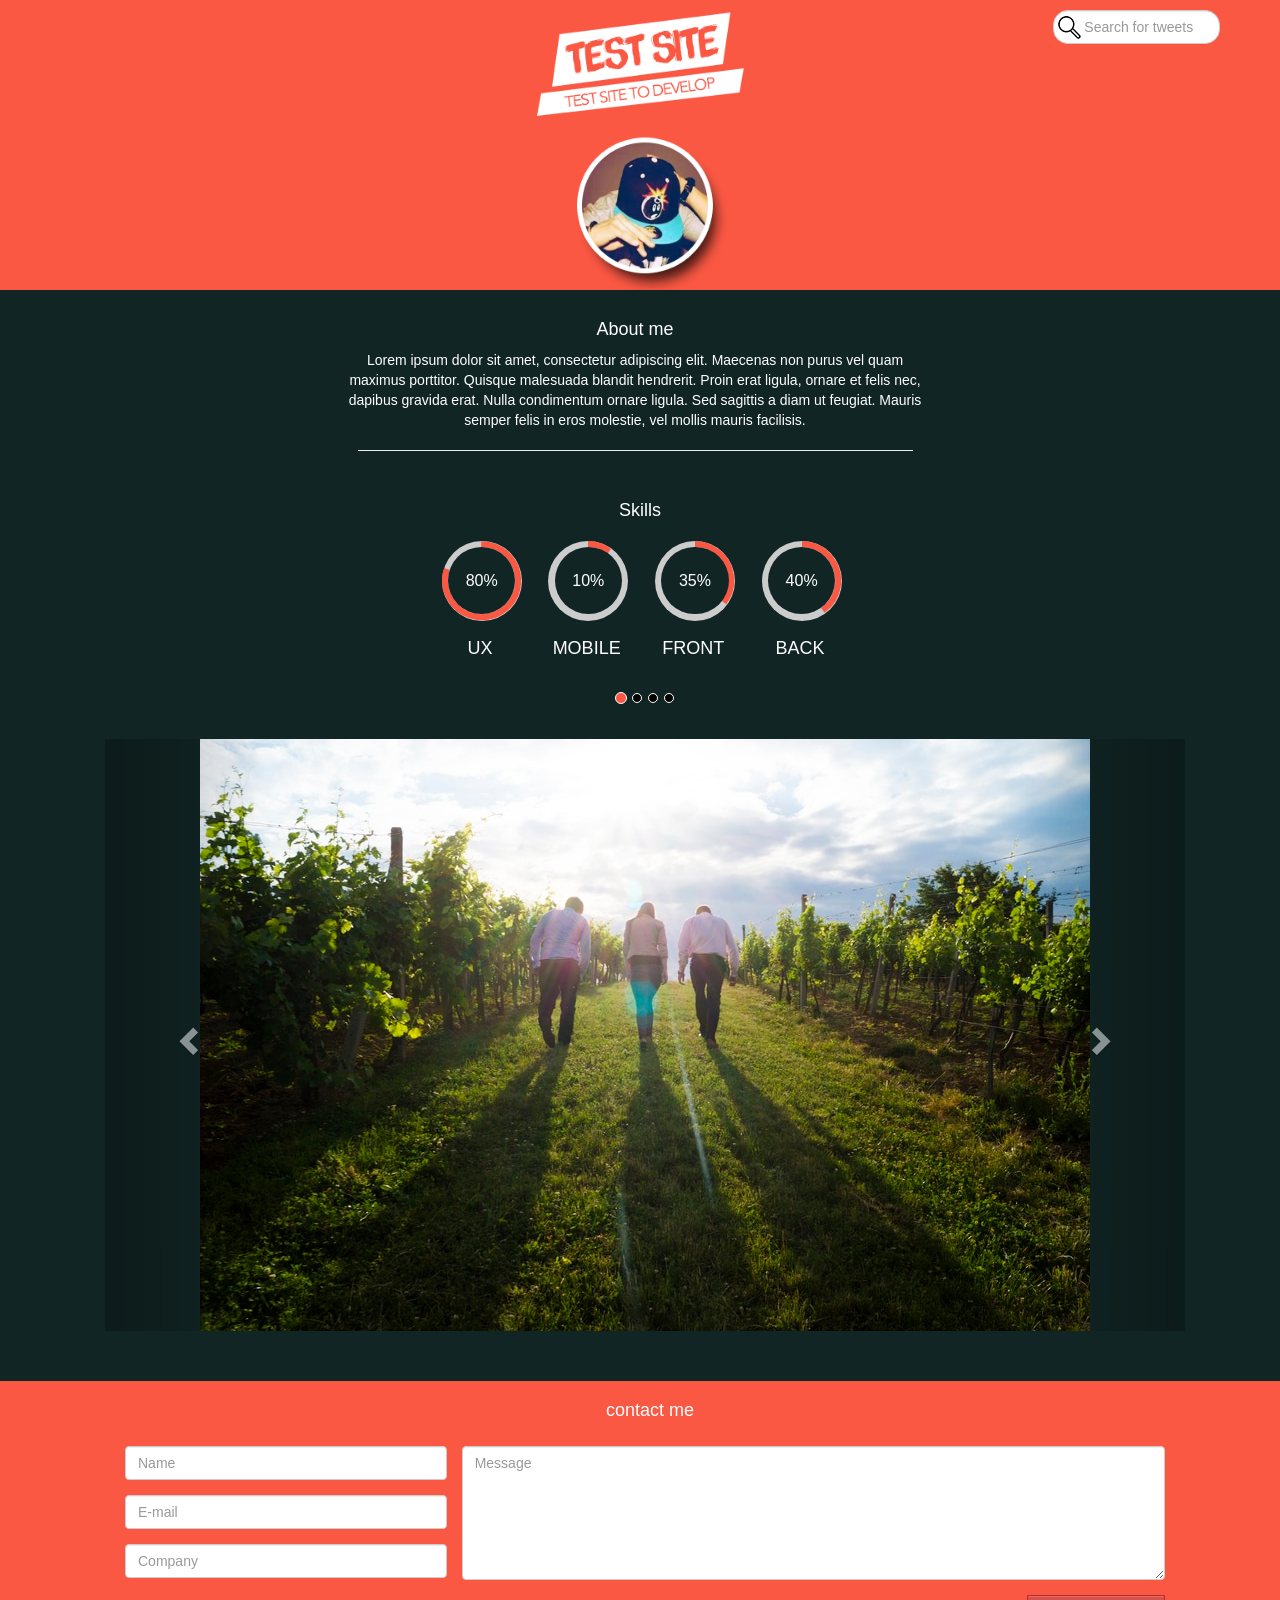
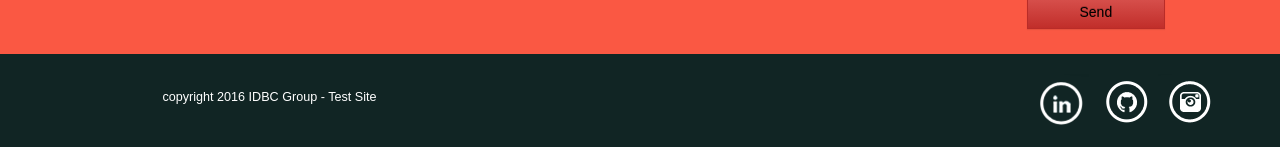
<file: index.html>
<!DOCTYPE html>
<html lang="es">

<head>
	<meta charset="utf-8">
	<meta name="viewport" content="width=device-width, initial-scale=1">
	
	<title>Test site para IDBC Group</title>
	
	<!-- para el uso de estilos de Bootstrap -->
	<link href="css/bootstrap.min.css" rel="stylesheet">
	<link href="css/bootstrap-theme.min.css" rel="stylesheet">
	<!-- ciruclos publicos para la visualizaci�n de los skills -->
	<link href="css/circle-pure-css.css" rel="stylesheet">
	<!-- stylesheet propio para la actividad -->
	<link href="css/test-site-style.css" rel="stylesheet">
	
</head>

<body>
	<!-- Header de la pagina con la imagen que redirig� al home y la barra de busqueda -->
	<header class="jumbotron">
		<div class="container-fluid">
			<div class="row row-header">
				<div class="col-xs-12 col-sm-3 col-sm-offset-1 col-sm-push-8 col-lg-2 col-lg-offset-2">
					<input type="text" class="form-control" id="top-search" name="name" placeholder="Search for tweets">
				</div>
				<div class="col-xs-12 col-sm-4 col-sm-offset-4 col-sm-pull-4">
					<img onclick="likeHome()" src="img/headerTrans.png" class="img-responsive logo" alt="logo header">
				</div>
			</div>
		</div>
		
	</header>
	
	<!-- Contenedor de la informacion de Home1 -->
	<div id="myinfo" class="container-fluid container-info">
		<!-- Informacion personal -->
		<div class="row row-info">
			<div class="col-xs-12 col-sm-6 col-sm-offset-3">
				<h4 align="center">About me</h4>
				<p align="center">
					Lorem ipsum dolor sit amet, consectetur adipiscing elit.
					Maecenas non purus vel quam maximus porttitor.
					Quisque malesuada blandit hendrerit.
					Proin erat ligula, ornare et felis nec, dapibus gravida erat.
					Nulla condimentum ornare ligula.
					Sed sagittis a diam ut feugiat.
					Mauris semper felis in eros molestie, vel mollis mauris facilisis.
				</p>
				
				<!-- barra separadora con las dimensiones de esta columna bootstrap -->
				<hr>
			</div>
		</div>
		<!-- Circulos de habilidades, manejados con una libreria publica, solo css -->
		<div class="row row-skills">
			<div class="col-xs-12">
				<h4 align=center>Skills</h4>
			</div>
		</div>
		<div class="row row-skills" align="center">
			<div class="col-xs-2 col-xs-offset-2 col-md-1 col-md-offset-4">
				<div class="c100 p80 small ronier-color circle-div">
					<span>80%</span>
					<div class="slice">
						<div class="bar"></div>
						<div class="fill"></div>
					</div>
				</div>
			</div>
			<div class="col-xs-2 col-md-1">
				<div class="c100 p10 small ronier-color circle-div">
					<span>10%</span>
					<div class="slice">
						<div class="bar"></div>
						<div class="fill"></div>
					</div>
				</div>
			</div>
			<div class="col-xs-2 col-md-1">
				<div class="c100 p35 small ronier-color circle-div">
					<span>35%</span>
					<div class="slice">
						<div class="bar"></div>
						<div class="fill"></div>
					</div>
				</div>
			</div>
			<div class="col-xs-2 col-md-1">
				<div class="c100 p40 small ronier-color circle-div">
					<span>40%</span>
					<div class="slice">
						<div class="bar"></div>
						<div class="fill"></div>
					</div>
				</div>
			</div>
		</div>
		<!-- los circulos de porcentajes anteriores no manejan la posibilidad
			de etiquetas exteriores, por eso se define este row como leyenda -->
		<div class="row row-leyenda" align="center">
			<div class="col-xs-2 col-xs-offset-2 col-md-1 col-md-offset-4">
				<h4>UX</h4>
			</div>
			<div class="col-xs-2 col-md-1">
				<h4>MOBILE</h4>
			</div>
			<div class="col-xs-2 col-md-1">
				<h4>FRONT</h4>
			</div>
			<div class="col-xs-2 col-md-1">
				<h4>BACK</h4>
			</div>
		</div>
	
		<!-- Slideshow -->
		<div class="row row-slide">
			<div class="col-xs-12">
				<div class="carousel-controls">
					<!-- Indicadores afuera del div de presentacion del carrusel -->
					<ol class="carousel-indicators">
						<li data-target="#slideShow" data-slide-to="0" class="active"></li>
						<li data-target="#slideShow" data-slide-to="1"></li>
						<li data-target="#slideShow" data-slide-to="2"></li>
						<li data-target="#slideShow" data-slide-to="3"></li>
					</ol>
				</div>
			</div>
		
			<div class="col-xs-12">
				<div id="slideShow" class="carousel slide" data-ride="carousel">
					<!-- Wrapper e imagenes del carrusel-->
					<div class="carousel-inner" role="listbox">
						<div class="item active">
							<img src="img/slideshow_1.jpeg" class="img-responsive" alt="1ra imagen del Slideshow">
						</div>
						<div class="item">
							<img src="img/slideshow_2.jpg" class="img-responsive" alt="2da imagen del Slideshow">
						</div>
						<div class="item">
							<img src="img/slideshow_3.jpeg" class="img-responsive" alt="3ra imagen del Slideshow">
						</div>
						<div class="item">
							<img src="img/slideshow_4.jpg" class="img-responsive" alt="4ta imagen del Slideshow">
						</div>
					</div>

					<!-- Controles con el glyphicon base de bootstrap -->
					<a class="left carousel-control" href="#slideShow" role="button" data-slide="prev">
						<span class="glyphicon glyphicon-chevron-left" aria-hidden="true"></span>
						<span class="sr-only">Previous</span>
					</a>
					<a class="right carousel-control" href="#slideShow" role="button" data-slide="next">
						<span class="glyphicon glyphicon-chevron-right" aria-hidden="true"></span>
						<span class="sr-only">Next</span>
					</a>
				</div>
			</div>
		</div>	
	</div>
	
	<!-- Twitter Search timeline - Lamentablemente solo un Widget T_T -->
	<div id="mytimeline" class="container-fluid container-info">
		<div class="row row-timeline">
			<div class="col-xs-12">
				<h4 align=center>Search Results</h4>
			</div>
		</div>
		<div class="row row-timeline">
			<div class="col-xs-12" align="center">
				<a class="twitter-timeline"  href="https://twitter.com/search?q=norad" 
				data-widget-id="758806056839450629" data-chrome="noheader nofooter"></a>
				
				<!-- espacio para la definici�n del timeline con el API de Twitter -->
				<!--a id="mytimeline" class="twitter-timeline" 
					href="#" data-chrome="noheader"></a-->
			</div>
		</div>
	</div>
	
	<!-- Formulario de contacto -->
	<div class="container-fluid container-contact">
		<div class="row row-contact">
			<div class="col-xs-12">
				<h4 align=center>contact me</h4>
			</div>
			<!-- campos inputs con doble row para mejor presentaci�n -->
			<form class="form-horizontal" role="form">
				<div class="form-group">
					<div class="col-xs-4">
						<div class="row">
							<div class="col-xs-12 input-contacto">
								<input type="text" class="form-control" id="name" name="name" placeholder="Name">
							</div>
							<div class="col-xs-12 input-contacto">
								<input type="text" class="form-control" id="email" name="email" placeholder="E-mail">
							</div>
							<div class="col-xs-12 input-contacto">
								<input type="text" class="form-control" id="company" name="company" placeholder="Company">
							</div>
						</div>
					</div>
					<!-- Campo de texto -->
					<div class="col-xs-8 input-message">
						<textarea class="form-control" id="mensaje" name="mensaje" placeholder="Message" rows="6"></textarea>
					</div>
					<div class="pull-right col-xs-3 col-sm-2 input-message">
						<button type="submit" class="btn btn-danger submit-form btn-block">Send</button>
					</div>
				</div>
			</form>
		</div>
	</div>
	
	<!-- pie de p�gina del home dise�ado -->
	<footer class="row-footer">
		<div class="container">
			<div class="row">
				<div class="col-xs-6 col-sm-6 col-sm-offset-1 footer-text">
					copyright 2016 IDBC Group - Test Site
				</div>
				<!-- links reales, manejese con cuidado! y confidencialidad.. -->
				<div class="col-xs-6 col-sm-5"  align="right">
					<a href="https://www.linkedin.com/in/RonierRodriguezVillegas"  target="_blank">
						<img class="footer-img" src="img/footer_icon_in.png" class="img-responsive" alt="LinkedIn">
					</a>
					<a href="https://github.com/ronier-rodriguez/TestSiteIDBC"  target="_blank">
						<img class="footer-img" src="img/footer_icon_gh.png" class="img-responsive" alt="GitHub">
					</a>
					<a href="https://www.instagram.com/ronier_r/"  target="_blank">
						<img class="footer-img" src="img/footer_icon_ig.png" class="img-responsive" alt="Instagram">
					</a>
				</div>
				
			</div>
		</div>
	</footer>
	

	<!-- JQuery para uso de los JS de Bootstrap -->
	<script src="https://ajax.googleapis.com/ajax/libs/jquery/1.11.3/jquery.min.js"></script>
	<!-- JavaScript propios de Bootstrap -->
	<script src="js/bootstrap.min.js"></script>
	<!-- import del js para el widget -->
	<script src="https://platform.twitter.com/widgets.js"></script>
	
	<!-- imports para las pruebas fallidas de oauth usando unicamente JS -->
	<!--script src="js/oauth"></script>
	
	<!-- imports de angular - No implementado de momento -->
	<!--script src="http://ajax.googleapis.com/ajax/libs/angularjs/1.4.8/angular.min.js"></script>
	<script src="//ajax.googleapis.com/ajax/libs/angularjs/1.2.16/angular-sanitize.js"></script-->
	
	<!-- javascript file propio -->
	<script src="js/test-site.js"></script>
</body>
</file>
<file: css/circle-pure-css.css>
.rect-auto,
.c100.p51 .slice,
.c100.p52 .slice,
.c100.p53 .slice,
.c100.p54 .slice,
.c100.p55 .slice,
.c100.p56 .slice,
.c100.p57 .slice,
.c100.p58 .slice,
.c100.p59 .slice,
.c100.p60 .slice,
.c100.p61 .slice,
.c100.p62 .slice,
.c100.p63 .slice,
.c100.p64 .slice,
.c100.p65 .slice,
.c100.p66 .slice,
.c100.p67 .slice,
.c100.p68 .slice,
.c100.p69 .slice,
.c100.p70 .slice,
.c100.p71 .slice,
.c100.p72 .slice,
.c100.p73 .slice,
.c100.p74 .slice,
.c100.p75 .slice,
.c100.p76 .slice,
.c100.p77 .slice,
.c100.p78 .slice,
.c100.p79 .slice,
.c100.p80 .slice,
.c100.p81 .slice,
.c100.p82 .slice,
.c100.p83 .slice,
.c100.p84 .slice,
.c100.p85 .slice,
.c100.p86 .slice,
.c100.p87 .slice,
.c100.p88 .slice,
.c100.p89 .slice,
.c100.p90 .slice,
.c100.p91 .slice,
.c100.p92 .slice,
.c100.p93 .slice,
.c100.p94 .slice,
.c100.p95 .slice,
.c100.p96 .slice,
.c100.p97 .slice,
.c100.p98 .slice,
.c100.p99 .slice,
.c100.p100 .slice {
  clip: rect(auto, auto, auto, auto);
}
.pie,
.c100 .bar,
.c100.p51 .fill,
.c100.p52 .fill,
.c100.p53 .fill,
.c100.p54 .fill,
.c100.p55 .fill,
.c100.p56 .fill,
.c100.p57 .fill,
.c100.p58 .fill,
.c100.p59 .fill,
.c100.p60 .fill,
.c100.p61 .fill,
.c100.p62 .fill,
.c100.p63 .fill,
.c100.p64 .fill,
.c100.p65 .fill,
.c100.p66 .fill,
.c100.p67 .fill,
.c100.p68 .fill,
.c100.p69 .fill,
.c100.p70 .fill,
.c100.p71 .fill,
.c100.p72 .fill,
.c100.p73 .fill,
.c100.p74 .fill,
.c100.p75 .fill,
.c100.p76 .fill,
.c100.p77 .fill,
.c100.p78 .fill,
.c100.p79 .fill,
.c100.p80 .fill,
.c100.p81 .fill,
.c100.p82 .fill,
.c100.p83 .fill,
.c100.p84 .fill,
.c100.p85 .fill,
.c100.p86 .fill,
.c100.p87 .fill,
.c100.p88 .fill,
.c100.p89 .fill,
.c100.p90 .fill,
.c100.p91 .fill,
.c100.p92 .fill,
.c100.p93 .fill,
.c100.p94 .fill,
.c100.p95 .fill,
.c100.p96 .fill,
.c100.p97 .fill,
.c100.p98 .fill,
.c100.p99 .fill,
.c100.p100 .fill {
  position: absolute;
  border: 0.08em solid #307bbb;
  width: 0.84em;
  height: 0.84em;
  clip: rect(0em, 0.5em, 1em, 0em);
  border-radius: 50%;
  -webkit-transform: rotate(0deg);
  -moz-transform: rotate(0deg);
  -ms-transform: rotate(0deg);
  -o-transform: rotate(0deg);
  transform: rotate(0deg);
}
.pie-fill,
.c100.p51 .bar:after,
.c100.p51 .fill,
.c100.p52 .bar:after,
.c100.p52 .fill,
.c100.p53 .bar:after,
.c100.p53 .fill,
.c100.p54 .bar:after,
.c100.p54 .fill,
.c100.p55 .bar:after,
.c100.p55 .fill,
.c100.p56 .bar:after,
.c100.p56 .fill,
.c100.p57 .bar:after,
.c100.p57 .fill,
.c100.p58 .bar:after,
.c100.p58 .fill,
.c100.p59 .bar:after,
.c100.p59 .fill,
.c100.p60 .bar:after,
.c100.p60 .fill,
.c100.p61 .bar:after,
.c100.p61 .fill,
.c100.p62 .bar:after,
.c100.p62 .fill,
.c100.p63 .bar:after,
.c100.p63 .fill,
.c100.p64 .bar:after,
.c100.p64 .fill,
.c100.p65 .bar:after,
.c100.p65 .fill,
.c100.p66 .bar:after,
.c100.p66 .fill,
.c100.p67 .bar:after,
.c100.p67 .fill,
.c100.p68 .bar:after,
.c100.p68 .fill,
.c100.p69 .bar:after,
.c100.p69 .fill,
.c100.p70 .bar:after,
.c100.p70 .fill,
.c100.p71 .bar:after,
.c100.p71 .fill,
.c100.p72 .bar:after,
.c100.p72 .fill,
.c100.p73 .bar:after,
.c100.p73 .fill,
.c100.p74 .bar:after,
.c100.p74 .fill,
.c100.p75 .bar:after,
.c100.p75 .fill,
.c100.p76 .bar:after,
.c100.p76 .fill,
.c100.p77 .bar:after,
.c100.p77 .fill,
.c100.p78 .bar:after,
.c100.p78 .fill,
.c100.p79 .bar:after,
.c100.p79 .fill,
.c100.p80 .bar:after,
.c100.p80 .fill,
.c100.p81 .bar:after,
.c100.p81 .fill,
.c100.p82 .bar:after,
.c100.p82 .fill,
.c100.p83 .bar:after,
.c100.p83 .fill,
.c100.p84 .bar:after,
.c100.p84 .fill,
.c100.p85 .bar:after,
.c100.p85 .fill,
.c100.p86 .bar:after,
.c100.p86 .fill,
.c100.p87 .bar:after,
.c100.p87 .fill,
.c100.p88 .bar:after,
.c100.p88 .fill,
.c100.p89 .bar:after,
.c100.p89 .fill,
.c100.p90 .bar:after,
.c100.p90 .fill,
.c100.p91 .bar:after,
.c100.p91 .fill,
.c100.p92 .bar:after,
.c100.p92 .fill,
.c100.p93 .bar:after,
.c100.p93 .fill,
.c100.p94 .bar:after,
.c100.p94 .fill,
.c100.p95 .bar:after,
.c100.p95 .fill,
.c100.p96 .bar:after,
.c100.p96 .fill,
.c100.p97 .bar:after,
.c100.p97 .fill,
.c100.p98 .bar:after,
.c100.p98 .fill,
.c100.p99 .bar:after,
.c100.p99 .fill,
.c100.p100 .bar:after,
.c100.p100 .fill {
  -webkit-transform: rotate(180deg);
  -moz-transform: rotate(180deg);
  -ms-transform: rotate(180deg);
  -o-transform: rotate(180deg);
  transform: rotate(180deg);
}
.c100 {
  position: relative;
  font-size: 120px;
  width: 1em;
  height: 1em;
  border-radius: 50%;
  float: left;
  margin: 0 0.1em 0.1em 0;
  background-color: #cccccc;
}
.c100 *,
.c100 *:before,
.c100 *:after {
  -webkit-box-sizing: content-box;
  -moz-box-sizing: content-box;
  box-sizing: content-box;
}
.c100.center {
  float: none;
  margin: 0 auto;
}
.c100.big {
  font-size: 240px;
}
.c100.small {
  font-size: 80px;
}
.c100 > span {
  position: absolute;
  width: 100%;
  z-index: 1;
  left: 0;
  top: 0;
  width: 5em;
  line-height: 5em;
  font-size: 0.2em;
  color: white;
  display: block;
  text-align: center;
  white-space: nowrap;
  -webkit-transition-property: all;
  -moz-transition-property: all;
  -o-transition-property: all;
  transition-property: all;
  -webkit-transition-duration: 0.2s;
  -moz-transition-duration: 0.2s;
  -o-transition-duration: 0.2s;
  transition-duration: 0.2s;
  -webkit-transition-timing-function: ease-out;
  -moz-transition-timing-function: ease-out;
  -o-transition-timing-function: ease-out;
  transition-timing-function: ease-out;
}
.c100:after {
  position: absolute;
  top: 0.08em;
  left: 0.08em;
  display: block;
  content: " ";
  border-radius: 50%;
  background-color: #112524;
  width: 0.84em;
  height: 0.84em;
  -webkit-transition-property: all;
  -moz-transition-property: all;
  -o-transition-property: all;
  transition-property: all;
  -webkit-transition-duration: 0.2s;
  -moz-transition-duration: 0.2s;
  -o-transition-duration: 0.2s;
  transition-duration: 0.2s;
  -webkit-transition-timing-function: ease-in;
  -moz-transition-timing-function: ease-in;
  -o-transition-timing-function: ease-in;
  transition-timing-function: ease-in;
}
.c100 .slice {
  position: absolute;
  width: 1em;
  height: 1em;
  clip: rect(0em, 1em, 1em, 0.5em);
}
.c100.p1 .bar {
  -webkit-transform: rotate(3.6deg);
  -moz-transform: rotate(3.6deg);
  -ms-transform: rotate(3.6deg);
  -o-transform: rotate(3.6deg);
  transform: rotate(3.6deg);
}
.c100.p2 .bar {
  -webkit-transform: rotate(7.2deg);
  -moz-transform: rotate(7.2deg);
  -ms-transform: rotate(7.2deg);
  -o-transform: rotate(7.2deg);
  transform: rotate(7.2deg);
}
.c100.p3 .bar {
  -webkit-transform: rotate(10.8deg);
  -moz-transform: rotate(10.8deg);
  -ms-transform: rotate(10.8deg);
  -o-transform: rotate(10.8deg);
  transform: rotate(10.8deg);
}
.c100.p4 .bar {
  -webkit-transform: rotate(14.4deg);
  -moz-transform: rotate(14.4deg);
  -ms-transform: rotate(14.4deg);
  -o-transform: rotate(14.4deg);
  transform: rotate(14.4deg);
}
.c100.p5 .bar {
  -webkit-transform: rotate(18deg);
  -moz-transform: rotate(18deg);
  -ms-transform: rotate(18deg);
  -o-transform: rotate(18deg);
  transform: rotate(18deg);
}
.c100.p6 .bar {
  -webkit-transform: rotate(21.6deg);
  -moz-transform: rotate(21.6deg);
  -ms-transform: rotate(21.6deg);
  -o-transform: rotate(21.6deg);
  transform: rotate(21.6deg);
}
.c100.p7 .bar {
  -webkit-transform: rotate(25.2deg);
  -moz-transform: rotate(25.2deg);
  -ms-transform: rotate(25.2deg);
  -o-transform: rotate(25.2deg);
  transform: rotate(25.2deg);
}
.c100.p8 .bar {
  -webkit-transform: rotate(28.8deg);
  -moz-transform: rotate(28.8deg);
  -ms-transform: rotate(28.8deg);
  -o-transform: rotate(28.8deg);
  transform: rotate(28.8deg);
}
.c100.p9 .bar {
  -webkit-transform: rotate(32.4deg);
  -moz-transform: rotate(32.4deg);
  -ms-transform: rotate(32.4deg);
  -o-transform: rotate(32.4deg);
  transform: rotate(32.4deg);
}
.c100.p10 .bar {
  -webkit-transform: rotate(36deg);
  -moz-transform: rotate(36deg);
  -ms-transform: rotate(36deg);
  -o-transform: rotate(36deg);
  transform: rotate(36deg);
}
.c100.p11 .bar {
  -webkit-transform: rotate(39.6deg);
  -moz-transform: rotate(39.6deg);
  -ms-transform: rotate(39.6deg);
  -o-transform: rotate(39.6deg);
  transform: rotate(39.6deg);
}
.c100.p12 .bar {
  -webkit-transform: rotate(43.2deg);
  -moz-transform: rotate(43.2deg);
  -ms-transform: rotate(43.2deg);
  -o-transform: rotate(43.2deg);
  transform: rotate(43.2deg);
}
.c100.p13 .bar {
  -webkit-transform: rotate(46.800000000000004deg);
  -moz-transform: rotate(46.800000000000004deg);
  -ms-transform: rotate(46.800000000000004deg);
  -o-transform: rotate(46.800000000000004deg);
  transform: rotate(46.800000000000004deg);
}
.c100.p14 .bar {
  -webkit-transform: rotate(50.4deg);
  -moz-transform: rotate(50.4deg);
  -ms-transform: rotate(50.4deg);
  -o-transform: rotate(50.4deg);
  transform: rotate(50.4deg);
}
.c100.p15 .bar {
  -webkit-transform: rotate(54deg);
  -moz-transform: rotate(54deg);
  -ms-transform: rotate(54deg);
  -o-transform: rotate(54deg);
  transform: rotate(54deg);
}
.c100.p16 .bar {
  -webkit-transform: rotate(57.6deg);
  -moz-transform: rotate(57.6deg);
  -ms-transform: rotate(57.6deg);
  -o-transform: rotate(57.6deg);
  transform: rotate(57.6deg);
}
.c100.p17 .bar {
  -webkit-transform: rotate(61.2deg);
  -moz-transform: rotate(61.2deg);
  -ms-transform: rotate(61.2deg);
  -o-transform: rotate(61.2deg);
  transform: rotate(61.2deg);
}
.c100.p18 .bar {
  -webkit-transform: rotate(64.8deg);
  -moz-transform: rotate(64.8deg);
  -ms-transform: rotate(64.8deg);
  -o-transform: rotate(64.8deg);
  transform: rotate(64.8deg);
}
.c100.p19 .bar {
  -webkit-transform: rotate(68.4deg);
  -moz-transform: rotate(68.4deg);
  -ms-transform: rotate(68.4deg);
  -o-transform: rotate(68.4deg);
  transform: rotate(68.4deg);
}
.c100.p20 .bar {
  -webkit-transform: rotate(72deg);
  -moz-transform: rotate(72deg);
  -ms-transform: rotate(72deg);
  -o-transform: rotate(72deg);
  transform: rotate(72deg);
}
.c100.p21 .bar {
  -webkit-transform: rotate(75.60000000000001deg);
  -moz-transform: rotate(75.60000000000001deg);
  -ms-transform: rotate(75.60000000000001deg);
  -o-transform: rotate(75.60000000000001deg);
  transform: rotate(75.60000000000001deg);
}
.c100.p22 .bar {
  -webkit-transform: rotate(79.2deg);
  -moz-transform: rotate(79.2deg);
  -ms-transform: rotate(79.2deg);
  -o-transform: rotate(79.2deg);
  transform: rotate(79.2deg);
}
.c100.p23 .bar {
  -webkit-transform: rotate(82.8deg);
  -moz-transform: rotate(82.8deg);
  -ms-transform: rotate(82.8deg);
  -o-transform: rotate(82.8deg);
  transform: rotate(82.8deg);
}
.c100.p24 .bar {
  -webkit-transform: rotate(86.4deg);
  -moz-transform: rotate(86.4deg);
  -ms-transform: rotate(86.4deg);
  -o-transform: rotate(86.4deg);
  transform: rotate(86.4deg);
}
.c100.p25 .bar {
  -webkit-transform: rotate(90deg);
  -moz-transform: rotate(90deg);
  -ms-transform: rotate(90deg);
  -o-transform: rotate(90deg);
  transform: rotate(90deg);
}
.c100.p26 .bar {
  -webkit-transform: rotate(93.60000000000001deg);
  -moz-transform: rotate(93.60000000000001deg);
  -ms-transform: rotate(93.60000000000001deg);
  -o-transform: rotate(93.60000000000001deg);
  transform: rotate(93.60000000000001deg);
}
.c100.p27 .bar {
  -webkit-transform: rotate(97.2deg);
  -moz-transform: rotate(97.2deg);
  -ms-transform: rotate(97.2deg);
  -o-transform: rotate(97.2deg);
  transform: rotate(97.2deg);
}
.c100.p28 .bar {
  -webkit-transform: rotate(100.8deg);
  -moz-transform: rotate(100.8deg);
  -ms-transform: rotate(100.8deg);
  -o-transform: rotate(100.8deg);
  transform: rotate(100.8deg);
}
.c100.p29 .bar {
  -webkit-transform: rotate(104.4deg);
  -moz-transform: rotate(104.4deg);
  -ms-transform: rotate(104.4deg);
  -o-transform: rotate(104.4deg);
  transform: rotate(104.4deg);
}
.c100.p30 .bar {
  -webkit-transform: rotate(108deg);
  -moz-transform: rotate(108deg);
  -ms-transform: rotate(108deg);
  -o-transform: rotate(108deg);
  transform: rotate(108deg);
}
.c100.p31 .bar {
  -webkit-transform: rotate(111.60000000000001deg);
  -moz-transform: rotate(111.60000000000001deg);
  -ms-transform: rotate(111.60000000000001deg);
  -o-transform: rotate(111.60000000000001deg);
  transform: rotate(111.60000000000001deg);
}
.c100.p32 .bar {
  -webkit-transform: rotate(115.2deg);
  -moz-transform: rotate(115.2deg);
  -ms-transform: rotate(115.2deg);
  -o-transform: rotate(115.2deg);
  transform: rotate(115.2deg);
}
.c100.p33 .bar {
  -webkit-transform: rotate(118.8deg);
  -moz-transform: rotate(118.8deg);
  -ms-transform: rotate(118.8deg);
  -o-transform: rotate(118.8deg);
  transform: rotate(118.8deg);
}
.c100.p34 .bar {
  -webkit-transform: rotate(122.4deg);
  -moz-transform: rotate(122.4deg);
  -ms-transform: rotate(122.4deg);
  -o-transform: rotate(122.4deg);
  transform: rotate(122.4deg);
}
.c100.p35 .bar {
  -webkit-transform: rotate(126deg);
  -moz-transform: rotate(126deg);
  -ms-transform: rotate(126deg);
  -o-transform: rotate(126deg);
  transform: rotate(126deg);
}
.c100.p36 .bar {
  -webkit-transform: rotate(129.6deg);
  -moz-transform: rotate(129.6deg);
  -ms-transform: rotate(129.6deg);
  -o-transform: rotate(129.6deg);
  transform: rotate(129.6deg);
}
.c100.p37 .bar {
  -webkit-transform: rotate(133.20000000000002deg);
  -moz-transform: rotate(133.20000000000002deg);
  -ms-transform: rotate(133.20000000000002deg);
  -o-transform: rotate(133.20000000000002deg);
  transform: rotate(133.20000000000002deg);
}
.c100.p38 .bar {
  -webkit-transform: rotate(136.8deg);
  -moz-transform: rotate(136.8deg);
  -ms-transform: rotate(136.8deg);
  -o-transform: rotate(136.8deg);
  transform: rotate(136.8deg);
}
.c100.p39 .bar {
  -webkit-transform: rotate(140.4deg);
  -moz-transform: rotate(140.4deg);
  -ms-transform: rotate(140.4deg);
  -o-transform: rotate(140.4deg);
  transform: rotate(140.4deg);
}
.c100.p40 .bar {
  -webkit-transform: rotate(144deg);
  -moz-transform: rotate(144deg);
  -ms-transform: rotate(144deg);
  -o-transform: rotate(144deg);
  transform: rotate(144deg);
}
.c100.p41 .bar {
  -webkit-transform: rotate(147.6deg);
  -moz-transform: rotate(147.6deg);
  -ms-transform: rotate(147.6deg);
  -o-transform: rotate(147.6deg);
  transform: rotate(147.6deg);
}
.c100.p42 .bar {
  -webkit-transform: rotate(151.20000000000002deg);
  -moz-transform: rotate(151.20000000000002deg);
  -ms-transform: rotate(151.20000000000002deg);
  -o-transform: rotate(151.20000000000002deg);
  transform: rotate(151.20000000000002deg);
}
.c100.p43 .bar {
  -webkit-transform: rotate(154.8deg);
  -moz-transform: rotate(154.8deg);
  -ms-transform: rotate(154.8deg);
  -o-transform: rotate(154.8deg);
  transform: rotate(154.8deg);
}
.c100.p44 .bar {
  -webkit-transform: rotate(158.4deg);
  -moz-transform: rotate(158.4deg);
  -ms-transform: rotate(158.4deg);
  -o-transform: rotate(158.4deg);
  transform: rotate(158.4deg);
}
.c100.p45 .bar {
  -webkit-transform: rotate(162deg);
  -moz-transform: rotate(162deg);
  -ms-transform: rotate(162deg);
  -o-transform: rotate(162deg);
  transform: rotate(162deg);
}
.c100.p46 .bar {
  -webkit-transform: rotate(165.6deg);
  -moz-transform: rotate(165.6deg);
  -ms-transform: rotate(165.6deg);
  -o-transform: rotate(165.6deg);
  transform: rotate(165.6deg);
}
.c100.p47 .bar {
  -webkit-transform: rotate(169.20000000000002deg);
  -moz-transform: rotate(169.20000000000002deg);
  -ms-transform: rotate(169.20000000000002deg);
  -o-transform: rotate(169.20000000000002deg);
  transform: rotate(169.20000000000002deg);
}
.c100.p48 .bar {
  -webkit-transform: rotate(172.8deg);
  -moz-transform: rotate(172.8deg);
  -ms-transform: rotate(172.8deg);
  -o-transform: rotate(172.8deg);
  transform: rotate(172.8deg);
}
.c100.p49 .bar {
  -webkit-transform: rotate(176.4deg);
  -moz-transform: rotate(176.4deg);
  -ms-transform: rotate(176.4deg);
  -o-transform: rotate(176.4deg);
  transform: rotate(176.4deg);
}
.c100.p50 .bar {
  -webkit-transform: rotate(180deg);
  -moz-transform: rotate(180deg);
  -ms-transform: rotate(180deg);
  -o-transform: rotate(180deg);
  transform: rotate(180deg);
}
.c100.p51 .bar {
  -webkit-transform: rotate(183.6deg);
  -moz-transform: rotate(183.6deg);
  -ms-transform: rotate(183.6deg);
  -o-transform: rotate(183.6deg);
  transform: rotate(183.6deg);
}
.c100.p52 .bar {
  -webkit-transform: rotate(187.20000000000002deg);
  -moz-transform: rotate(187.20000000000002deg);
  -ms-transform: rotate(187.20000000000002deg);
  -o-transform: rotate(187.20000000000002deg);
  transform: rotate(187.20000000000002deg);
}
.c100.p53 .bar {
  -webkit-transform: rotate(190.8deg);
  -moz-transform: rotate(190.8deg);
  -ms-transform: rotate(190.8deg);
  -o-transform: rotate(190.8deg);
  transform: rotate(190.8deg);
}
.c100.p54 .bar {
  -webkit-transform: rotate(194.4deg);
  -moz-transform: rotate(194.4deg);
  -ms-transform: rotate(194.4deg);
  -o-transform: rotate(194.4deg);
  transform: rotate(194.4deg);
}
.c100.p55 .bar {
  -webkit-transform: rotate(198deg);
  -moz-transform: rotate(198deg);
  -ms-transform: rotate(198deg);
  -o-transform: rotate(198deg);
  transform: rotate(198deg);
}
.c100.p56 .bar {
  -webkit-transform: rotate(201.6deg);
  -moz-transform: rotate(201.6deg);
  -ms-transform: rotate(201.6deg);
  -o-transform: rotate(201.6deg);
  transform: rotate(201.6deg);
}
.c100.p57 .bar {
  -webkit-transform: rotate(205.20000000000002deg);
  -moz-transform: rotate(205.20000000000002deg);
  -ms-transform: rotate(205.20000000000002deg);
  -o-transform: rotate(205.20000000000002deg);
  transform: rotate(205.20000000000002deg);
}
.c100.p58 .bar {
  -webkit-transform: rotate(208.8deg);
  -moz-transform: rotate(208.8deg);
  -ms-transform: rotate(208.8deg);
  -o-transform: rotate(208.8deg);
  transform: rotate(208.8deg);
}
.c100.p59 .bar {
  -webkit-transform: rotate(212.4deg);
  -moz-transform: rotate(212.4deg);
  -ms-transform: rotate(212.4deg);
  -o-transform: rotate(212.4deg);
  transform: rotate(212.4deg);
}
.c100.p60 .bar {
  -webkit-transform: rotate(216deg);
  -moz-transform: rotate(216deg);
  -ms-transform: rotate(216deg);
  -o-transform: rotate(216deg);
  transform: rotate(216deg);
}
.c100.p61 .bar {
  -webkit-transform: rotate(219.6deg);
  -moz-transform: rotate(219.6deg);
  -ms-transform: rotate(219.6deg);
  -o-transform: rotate(219.6deg);
  transform: rotate(219.6deg);
}
.c100.p62 .bar {
  -webkit-transform: rotate(223.20000000000002deg);
  -moz-transform: rotate(223.20000000000002deg);
  -ms-transform: rotate(223.20000000000002deg);
  -o-transform: rotate(223.20000000000002deg);
  transform: rotate(223.20000000000002deg);
}
.c100.p63 .bar {
  -webkit-transform: rotate(226.8deg);
  -moz-transform: rotate(226.8deg);
  -ms-transform: rotate(226.8deg);
  -o-transform: rotate(226.8deg);
  transform: rotate(226.8deg);
}
.c100.p64 .bar {
  -webkit-transform: rotate(230.4deg);
  -moz-transform: rotate(230.4deg);
  -ms-transform: rotate(230.4deg);
  -o-transform: rotate(230.4deg);
  transform: rotate(230.4deg);
}
.c100.p65 .bar {
  -webkit-transform: rotate(234deg);
  -moz-transform: rotate(234deg);
  -ms-transform: rotate(234deg);
  -o-transform: rotate(234deg);
  transform: rotate(234deg);
}
.c100.p66 .bar {
  -webkit-transform: rotate(237.6deg);
  -moz-transform: rotate(237.6deg);
  -ms-transform: rotate(237.6deg);
  -o-transform: rotate(237.6deg);
  transform: rotate(237.6deg);
}
.c100.p67 .bar {
  -webkit-transform: rotate(241.20000000000002deg);
  -moz-transform: rotate(241.20000000000002deg);
  -ms-transform: rotate(241.20000000000002deg);
  -o-transform: rotate(241.20000000000002deg);
  transform: rotate(241.20000000000002deg);
}
.c100.p68 .bar {
  -webkit-transform: rotate(244.8deg);
  -moz-transform: rotate(244.8deg);
  -ms-transform: rotate(244.8deg);
  -o-transform: rotate(244.8deg);
  transform: rotate(244.8deg);
}
.c100.p69 .bar {
  -webkit-transform: rotate(248.4deg);
  -moz-transform: rotate(248.4deg);
  -ms-transform: rotate(248.4deg);
  -o-transform: rotate(248.4deg);
  transform: rotate(248.4deg);
}
.c100.p70 .bar {
  -webkit-transform: rotate(252deg);
  -moz-transform: rotate(252deg);
  -ms-transform: rotate(252deg);
  -o-transform: rotate(252deg);
  transform: rotate(252deg);
}
.c100.p71 .bar {
  -webkit-transform: rotate(255.6deg);
  -moz-transform: rotate(255.6deg);
  -ms-transform: rotate(255.6deg);
  -o-transform: rotate(255.6deg);
  transform: rotate(255.6deg);
}
.c100.p72 .bar {
  -webkit-transform: rotate(259.2deg);
  -moz-transform: rotate(259.2deg);
  -ms-transform: rotate(259.2deg);
  -o-transform: rotate(259.2deg);
  transform: rotate(259.2deg);
}
.c100.p73 .bar {
  -webkit-transform: rotate(262.8deg);
  -moz-transform: rotate(262.8deg);
  -ms-transform: rotate(262.8deg);
  -o-transform: rotate(262.8deg);
  transform: rotate(262.8deg);
}
.c100.p74 .bar {
  -webkit-transform: rotate(266.40000000000003deg);
  -moz-transform: rotate(266.40000000000003deg);
  -ms-transform: rotate(266.40000000000003deg);
  -o-transform: rotate(266.40000000000003deg);
  transform: rotate(266.40000000000003deg);
}
.c100.p75 .bar {
  -webkit-transform: rotate(270deg);
  -moz-transform: rotate(270deg);
  -ms-transform: rotate(270deg);
  -o-transform: rotate(270deg);
  transform: rotate(270deg);
}
.c100.p76 .bar {
  -webkit-transform: rotate(273.6deg);
  -moz-transform: rotate(273.6deg);
  -ms-transform: rotate(273.6deg);
  -o-transform: rotate(273.6deg);
  transform: rotate(273.6deg);
}
.c100.p77 .bar {
  -webkit-transform: rotate(277.2deg);
  -moz-transform: rotate(277.2deg);
  -ms-transform: rotate(277.2deg);
  -o-transform: rotate(277.2deg);
  transform: rotate(277.2deg);
}
.c100.p78 .bar {
  -webkit-transform: rotate(280.8deg);
  -moz-transform: rotate(280.8deg);
  -ms-transform: rotate(280.8deg);
  -o-transform: rotate(280.8deg);
  transform: rotate(280.8deg);
}
.c100.p79 .bar {
  -webkit-transform: rotate(284.40000000000003deg);
  -moz-transform: rotate(284.40000000000003deg);
  -ms-transform: rotate(284.40000000000003deg);
  -o-transform: rotate(284.40000000000003deg);
  transform: rotate(284.40000000000003deg);
}
.c100.p80 .bar {
  -webkit-transform: rotate(288deg);
  -moz-transform: rotate(288deg);
  -ms-transform: rotate(288deg);
  -o-transform: rotate(288deg);
  transform: rotate(288deg);
}
.c100.p81 .bar {
  -webkit-transform: rotate(291.6deg);
  -moz-transform: rotate(291.6deg);
  -ms-transform: rotate(291.6deg);
  -o-transform: rotate(291.6deg);
  transform: rotate(291.6deg);
}
.c100.p82 .bar {
  -webkit-transform: rotate(295.2deg);
  -moz-transform: rotate(295.2deg);
  -ms-transform: rotate(295.2deg);
  -o-transform: rotate(295.2deg);
  transform: rotate(295.2deg);
}
.c100.p83 .bar {
  -webkit-transform: rotate(298.8deg);
  -moz-transform: rotate(298.8deg);
  -ms-transform: rotate(298.8deg);
  -o-transform: rotate(298.8deg);
  transform: rotate(298.8deg);
}
.c100.p84 .bar {
  -webkit-transform: rotate(302.40000000000003deg);
  -moz-transform: rotate(302.40000000000003deg);
  -ms-transform: rotate(302.40000000000003deg);
  -o-transform: rotate(302.40000000000003deg);
  transform: rotate(302.40000000000003deg);
}
.c100.p85 .bar {
  -webkit-transform: rotate(306deg);
  -moz-transform: rotate(306deg);
  -ms-transform: rotate(306deg);
  -o-transform: rotate(306deg);
  transform: rotate(306deg);
}
.c100.p86 .bar {
  -webkit-transform: rotate(309.6deg);
  -moz-transform: rotate(309.6deg);
  -ms-transform: rotate(309.6deg);
  -o-transform: rotate(309.6deg);
  transform: rotate(309.6deg);
}
.c100.p87 .bar {
  -webkit-transform: rotate(313.2deg);
  -moz-transform: rotate(313.2deg);
  -ms-transform: rotate(313.2deg);
  -o-transform: rotate(313.2deg);
  transform: rotate(313.2deg);
}
.c100.p88 .bar {
  -webkit-transform: rotate(316.8deg);
  -moz-transform: rotate(316.8deg);
  -ms-transform: rotate(316.8deg);
  -o-transform: rotate(316.8deg);
  transform: rotate(316.8deg);
}
.c100.p89 .bar {
  -webkit-transform: rotate(320.40000000000003deg);
  -moz-transform: rotate(320.40000000000003deg);
  -ms-transform: rotate(320.40000000000003deg);
  -o-transform: rotate(320.40000000000003deg);
  transform: rotate(320.40000000000003deg);
}
.c100.p90 .bar {
  -webkit-transform: rotate(324deg);
  -moz-transform: rotate(324deg);
  -ms-transform: rotate(324deg);
  -o-transform: rotate(324deg);
  transform: rotate(324deg);
}
.c100.p91 .bar {
  -webkit-transform: rotate(327.6deg);
  -moz-transform: rotate(327.6deg);
  -ms-transform: rotate(327.6deg);
  -o-transform: rotate(327.6deg);
  transform: rotate(327.6deg);
}
.c100.p92 .bar {
  -webkit-transform: rotate(331.2deg);
  -moz-transform: rotate(331.2deg);
  -ms-transform: rotate(331.2deg);
  -o-transform: rotate(331.2deg);
  transform: rotate(331.2deg);
}
.c100.p93 .bar {
  -webkit-transform: rotate(334.8deg);
  -moz-transform: rotate(334.8deg);
  -ms-transform: rotate(334.8deg);
  -o-transform: rotate(334.8deg);
  transform: rotate(334.8deg);
}
.c100.p94 .bar {
  -webkit-transform: rotate(338.40000000000003deg);
  -moz-transform: rotate(338.40000000000003deg);
  -ms-transform: rotate(338.40000000000003deg);
  -o-transform: rotate(338.40000000000003deg);
  transform: rotate(338.40000000000003deg);
}
.c100.p95 .bar {
  -webkit-transform: rotate(342deg);
  -moz-transform: rotate(342deg);
  -ms-transform: rotate(342deg);
  -o-transform: rotate(342deg);
  transform: rotate(342deg);
}
.c100.p96 .bar {
  -webkit-transform: rotate(345.6deg);
  -moz-transform: rotate(345.6deg);
  -ms-transform: rotate(345.6deg);
  -o-transform: rotate(345.6deg);
  transform: rotate(345.6deg);
}
.c100.p97 .bar {
  -webkit-transform: rotate(349.2deg);
  -moz-transform: rotate(349.2deg);
  -ms-transform: rotate(349.2deg);
  -o-transform: rotate(349.2deg);
  transform: rotate(349.2deg);
}
.c100.p98 .bar {
  -webkit-transform: rotate(352.8deg);
  -moz-transform: rotate(352.8deg);
  -ms-transform: rotate(352.8deg);
  -o-transform: rotate(352.8deg);
  transform: rotate(352.8deg);
}
.c100.p99 .bar {
  -webkit-transform: rotate(356.40000000000003deg);
  -moz-transform: rotate(356.40000000000003deg);
  -ms-transform: rotate(356.40000000000003deg);
  -o-transform: rotate(356.40000000000003deg);
  transform: rotate(356.40000000000003deg);
}
.c100.p100 .bar {
  -webkit-transform: rotate(360deg);
  -moz-transform: rotate(360deg);
  -ms-transform: rotate(360deg);
  -o-transform: rotate(360deg);
  transform: rotate(360deg);
}
.c100:hover {
  cursor: default;
}
.c100:hover > span {
  width: 3.33em;
  line-height: 3.33em;
  font-size: 0.3em;
  color: #307bbb;
}
.c100:hover:after {
  top: 0.04em;
  left: 0.04em;
  width: 0.92em;
  height: 0.92em;
}
.c100.dark {
  background-color: #777777;
}
.c100.dark .bar,
.c100.dark .fill {
  border-color: #c6ff00 !important;
}
.c100.dark > span {
  color: #777777;
}
.c100.dark:after {
  background-color: #666666;
}
.c100.dark:hover > span {
  color: #c6ff00;
}
.c100.green .bar,
.c100.green .fill {
  border-color: #4db53c !important;
}
.c100.green:hover > span {
  color: #4db53c;
}
.c100.green.dark .bar,
.c100.green.dark .fill {
  border-color: #5fd400 !important;
}
.c100.green.dark:hover > span {
  color: #5fd400;
}
.c100.orange .bar,
.c100.orange .fill {
  border-color: #dd9d22 !important;
}
.c100.orange:hover > span {
  color: #dd9d22;
}
.c100.orange.dark .bar,
.c100.orange.dark .fill {
  border-color: #e08833 !important;
}
.c100.orange.dark:hover > span {
  color: #e08833;
}
</file>
<file: css/test-site-style.css>
/* -------------------------------------
 * Manejo de estilos de la pagina de prueba para IDBC
 * ------------------------------------- 
 *
 * Realizado por Ronier Rodr�guez 
 * at r.ronier@gmail.com
 */

/*	se uso una herramienta web para reconocer los colores exactos del modelo dado
	#FA5843 y #112524
	
	se defini� anchura minima soportada en 500px
 */

.row-header{
	margin:0px auto;
	padding:0px auto;
}

.jumbotron {
	padding:10px 30px 0px 40px;
	margin:0px auto;
	background: #FA5843;
	min-width:500px;
	min-height:260px;
	max-height:330px;
	color:white;
}

.container-info {
	background-color: #112524;
	min-width:500px;
	margin: 0px auto;
	padding: 10px 0px 40px 0px;
}

.container-contact {
	padding: 10px 30px 10px 50px;
	background: #FA5843;
	min-width:500px;
	min-height:200px;
	color:white;
}

.row-info {
	margin:0px auto;
	padding: 10px 20px 10px 10px;
	color:white;
}

.row-skills {
	margin:0px auto;
	padding: 10px 0px 0px 0px;
	color:white;
}

.row-leyenda {
	margin:0px auto;
	padding: 0px 0px 10px 0px;
	color:white;
}

.row-slide {
	margin:0px auto;
	padding: 60px 40px 10px 50px;
	color:white;
	min-width:400px;
	max-width:1200px;
}

.row-contact {
	margin:0px auto;
	max-width:1100px;
}

.row-timeline{
	margin:0px auto;
	padding: 0px 0px 10px 0px;
	color:white;
}

.row-footer{
	background-color: #112524;
	min-width:500px;
	margin:0px auto;
	padding: 20px 0px 20px 20px;
	color:white;
	font-size:90%;
}

.img-responsive.logo{
	margin: 0 auto;
	min-height:220px;
	max-height:280px;
	cursor: pointer;	/*pointer para denotar que es un 'link' a home*/
}

.carousel-inner > .item > img {
	margin: 0 auto;
}

/*	cambios a estilo de los indicadores del carrusel para que correspondan a la
*	paleta de colores de la pagina
*/
.carousel-indicators li {
	background-color: black;
}

.carousel-indicators .active {
	background-color: #FA5843;
}

/* barra separadora despues de entre info y skills */
hr {
	margin-left: 20px;
	margin-right: 20px;
}

/* barra de search de twitter */
#top-search{
	background-image: url('../img/lupa-icon.png');
	background-repeat: no-repeat;
	padding-left: 30px;
	border-radius: 15px;
}

/* timeline inicialmente oculto */
#mytimeline{
	display: none;
}

.input-contacto {
	padding: 15px 15px 0px 40px;
}

.input-message {
	padding: 15px 50px 0px 0px;
}

.submit-form {
	border-radius: 0 !important;
	color: black;
}

.footer-img{
	margin:0px auto;
	display: inline; /* links a redes sociales en una misma linea */
}

.footer-text{
	padding: 15px 0px 15px 0px;
}

/*	Aqu� se define un nuevo color para su uso en la defininicion y manejo de los c�rculos 
*	en la secci�n de habilidades.
*	Adicional a estos cambios, dentro del archivo propio del circle-pure-css se cambiaron
*	los colores que definen al c�rculo para asemejarlo m�s al tema de la p�gina
*/
.c100.ronier-color .bar,
.c100.ronier-color .fill {
  border-color: #FA5843 !important;
}
.c100.ronier-color:hover > span {
  color: #FA5843;
}
.c100.ronier-color.dark .bar,
.c100.ronier-color.dark .fill {
  border-color: #FA5843 !important;
}
.c100.ronier-color.dark:hover > span {
  color: #FA5843;
}
</file>
